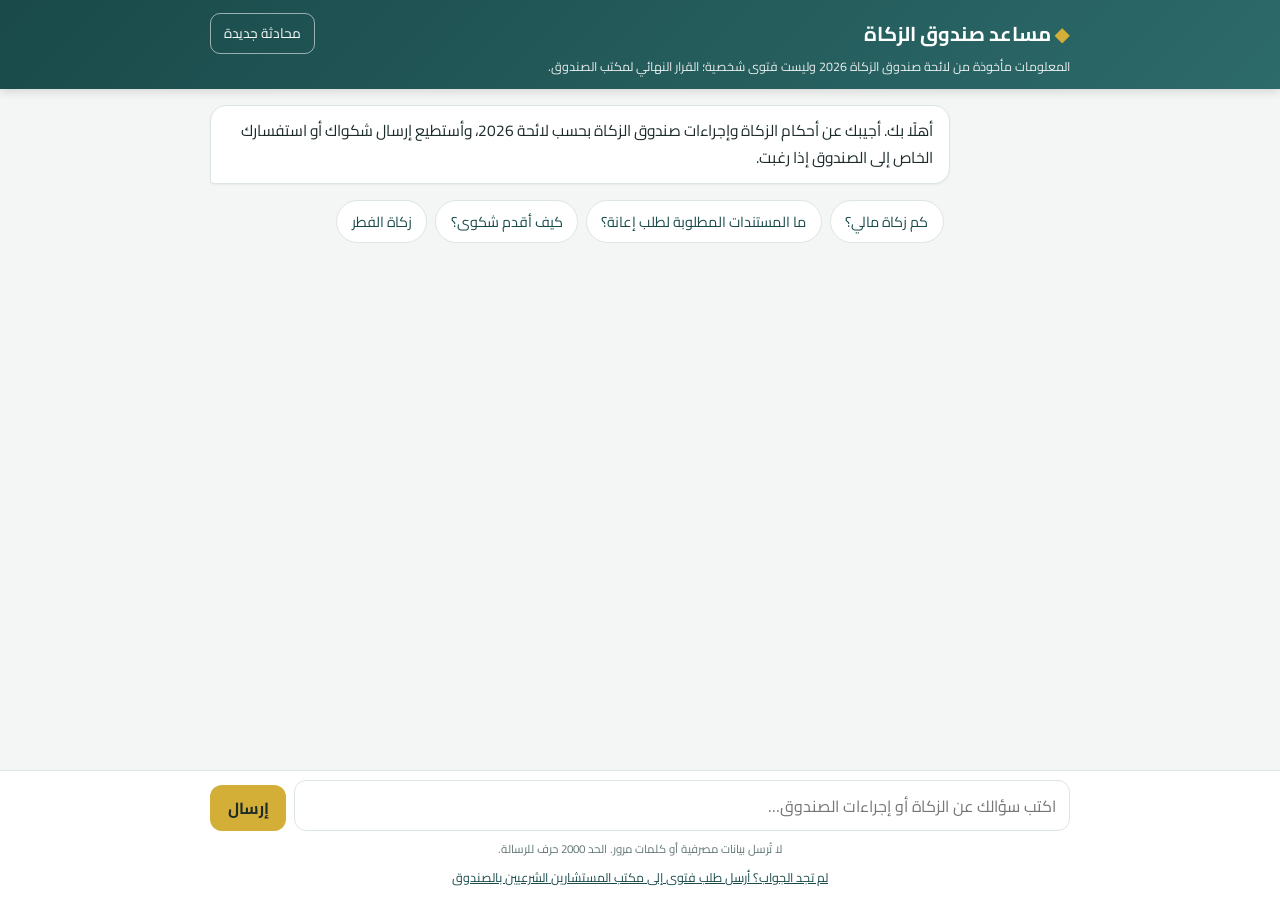
<file: chatbot/static/index.html>
<!doctype html>
<html lang="ar" dir="rtl">
<head>
<meta charset="utf-8" />
<meta name="viewport" content="width=device-width, initial-scale=1" />
<title>مساعد صندوق الزكاة</title>
<link rel="preconnect" href="https://fonts.googleapis.com" />
<link href="https://fonts.googleapis.com/css2?family=Cairo:wght@400;600;700&display=swap" rel="stylesheet" />
<style>
  :root { --teal: #1a4a4a; --teal2: #2d6a6a; --gold: #d4af37; --bg: #f3f6f5; --card: #fff; --ink: #1d2b2b; --muted: #627675; --line: #dde5e3; --user: #e9f2f0; }
  * { box-sizing: border-box; }
  html, body { margin: 0; height: 100%; }
  body { font-family: "Cairo", system-ui, sans-serif; background: var(--bg); color: var(--ink); display: flex; flex-direction: column; }
  header { background: linear-gradient(135deg, var(--teal), var(--teal2)); color: #fff; padding: .8rem 1rem; box-shadow: 0 2px 10px rgba(0,0,0,.15); }
  .wrap { max-width: 860px; margin: 0 auto; width: 100%; }
  header .row { display: flex; align-items: center; justify-content: space-between; gap: .6rem; }
  header h1 { margin: 0; font-size: 1.25rem; font-weight: 700; }
  header h1 span { color: var(--gold); }
  header .note { margin: .25rem 0 0; font-size: .78rem; opacity: .9; line-height: 1.5; }
  button.ghost { background: transparent; color: #fff; border: 1px solid rgba(255,255,255,.55); border-radius: 10px; padding: .4rem .8rem; font: inherit; font-size: .85rem; cursor: pointer; white-space: nowrap; }
  button.ghost:hover { background: rgba(255,255,255,.12); }
  main { flex: 1; overflow-y: auto; padding: 1rem .8rem 1.2rem; }
  .msgs { display: flex; flex-direction: column; gap: .7rem; }
  .bubble { max-width: 86%; padding: .7rem .95rem; border-radius: 16px; line-height: 1.75; word-wrap: break-word; font-size: .97rem; box-shadow: 0 1px 2px rgba(0,0,0,.05); }
  .user { align-self: flex-start; white-space: pre-wrap; background: var(--teal); color: #fff; border-bottom-right-radius: 4px; }
  .bot { align-self: flex-end; background: var(--card); border: 1px solid var(--line); border-bottom-left-radius: 4px; }
  .bot.err { border-color: #e4b8b8; background: #fff6f6; }
  .cites { align-self: flex-end; max-width: 86%; display: flex; flex-wrap: wrap; gap: .35rem; margin-top: -.3rem; }
  .cite { font-size: .74rem; color: var(--teal); background: #eaf1ef; border: 1px solid #cfe0db; border-radius: 999px; padding: .1rem .6rem; }
  .ref-card { align-self: flex-end; max-width: 86%; background: #fffaf0; border: 1px solid var(--gold); border-right: 5px solid var(--gold); border-radius: 12px; padding: .7rem .95rem; }
  .ref-card b { display: block; font-size: 1.15rem; letter-spacing: .5px; color: var(--teal); direction: ltr; text-align: right; }
  .consult-btn { align-self: flex-end; background: #fff; border: 1px dashed var(--gold); color: var(--teal); border-radius: 12px; padding: .5rem .9rem; font: inherit; font-size: .88rem; cursor: pointer; }
  .consult-btn:hover { background: #fffaf0; }
  .consult { align-self: flex-end; max-width: 86%; width: 100%; background: #fff; border: 1px solid var(--line); border-radius: 14px; padding: .9rem 1rem; display: grid; gap: .5rem; }
  .consult h3 { margin: 0; font-size: 1rem; color: var(--teal); }
  .consult p { margin: 0; font-size: .82rem; color: var(--muted); }
  .consult input, .consult textarea { width: 100%; padding: .5rem .7rem; border: 1px solid var(--line); border-radius: 10px; font: inherit; font-size: .95rem; }
  .consult .row2 { display: grid; grid-template-columns: 1fr 1fr; gap: .5rem; }
  .consult .acts { display: flex; gap: .5rem; justify-content: flex-start; }
  .consult .acts button { font: inherit; border-radius: 10px; padding: .5rem 1rem; cursor: pointer; border: 1px solid var(--line); background: #fff; }
  .consult .acts .go { background: var(--gold); border-color: var(--gold); font-weight: 700; }
  .consult .err { color: #a33; font-size: .82rem; }
  .consult .drafting { color: var(--muted); font-size: .85rem; }
  .consult .tips { background: #f6f9f8; border: 1px dashed var(--line); border-radius: 10px; padding: .5rem .8rem; font-size: .83rem; }
  .consult .tips b { display: block; color: var(--teal); margin-bottom: .2rem; } .consult .tips ul { margin: 0 1rem 0 0; padding: 0; }
  .consult label { font-size: .78rem; color: var(--muted); }
  .footlinks { text-align: center; margin: .35rem 0 0; font-size: .78rem; } .footlinks button { background: none; border: 0; color: var(--teal); text-decoration: underline; font: inherit; font-size: .78rem; cursor: pointer; }
  @media (max-width: 600px) { .consult .row2 { grid-template-columns: 1fr; } }
  .retry-btn { align-self: flex-end; background: var(--gold); border: 0; color: #1d2b2b; border-radius: 10px; padding: .45rem 1rem; font: inherit; font-weight: 700; cursor: pointer; }
  .typing { align-self: flex-end; color: var(--muted); font-size: .85rem; padding: .3rem .6rem; }
  .typing i { display: inline-block; width: 6px; height: 6px; margin: 0 1px; border-radius: 50%; background: var(--muted); animation: b 1.2s infinite; }
  .typing i:nth-child(2) { animation-delay: .2s } .typing i:nth-child(3) { animation-delay: .4s }
  @keyframes b { 0%, 80%, 100% { opacity: .25 } 40% { opacity: 1 } }
  .chips { display: flex; flex-wrap: wrap; gap: .5rem; justify-content: center; margin: 1rem 0; }
  .chip { background: #fff; border: 1px solid var(--line); border-radius: 999px; padding: .45rem .9rem; font: inherit; font-size: .9rem; cursor: pointer; color: var(--teal); }
  .chip:hover { border-color: var(--gold); }
  .chips[hidden] { display: none; }
  .bubble ul { margin: .3rem 1.2rem .3rem 0; padding: 0; } .bubble li { margin: .15rem 0; } .bubble b { color: var(--teal); } .bubble h4 { margin: .5rem 0 .2rem; font-size: 1rem; color: var(--teal); }
  footer { background: var(--card); border-top: 1px solid var(--line); padding: .6rem .8rem calc(.6rem + env(safe-area-inset-bottom)); }
  form { display: flex; gap: .5rem; align-items: flex-end; }
  textarea { flex: 1; resize: none; min-height: 46px; max-height: 160px; padding: .6rem .8rem; border: 1px solid var(--line); border-radius: 12px; font: inherit; font-size: 1rem; background: #fff; }
  textarea:focus { outline: 2px solid var(--gold); border-color: transparent; }
  #send { background: var(--gold); color: #1d2b2b; border: 0; border-radius: 12px; padding: 0 1.1rem; height: 46px; font: inherit; font-weight: 700; cursor: pointer; }
  #send:disabled { opacity: .55; cursor: default; }
  .hint { text-align: center; color: var(--muted); font-size: .72rem; margin: .4rem 0 0; }
  @media (max-width: 600px) { .bubble, .cites, .ref-card { max-width: 94%; } header h1 { font-size: 1.05rem; } }
</style>
</head>
<body>
<header>
  <div class="wrap">
    <div class="row">
      <h1><span>◆</span> مساعد صندوق الزكاة</h1>
      <button class="ghost" id="new-chat" type="button">محادثة جديدة</button>
    </div>
    <p class="note">المعلومات مأخوذة من لائحة صندوق الزكاة 2026 وليست فتوى شخصية؛ القرار النهائي لمكتب الصندوق.</p>
  </div>
</header>
<main><div class="wrap">
  <div class="msgs" id="msgs"></div>
  <div class="chips" id="chips">
    <button class="chip" type="button">كم زكاة مالي؟</button>
    <button class="chip" type="button">ما المستندات المطلوبة لطلب إعانة؟</button>
    <button class="chip" type="button">كيف أقدم شكوى؟</button>
    <button class="chip" type="button">زكاة الفطر</button>
  </div>
</div></main>
<footer><div class="wrap">
  <form id="f">
    <textarea id="inp" rows="1" placeholder="اكتب سؤالك عن الزكاة أو إجراءات الصندوق…" maxlength="2000" required></textarea>
    <button id="send" type="submit">إرسال</button>
  </form>
  <p class="hint">لا تُرسل بيانات مصرفية أو كلمات مرور. الحد 2000 حرف للرسالة.</p>
  <p class="footlinks"><button type="button" id="consult-link">لم تجد الجواب؟ أرسل طلب فتوى إلى مكتب المستشارين الشرعيين بالصندوق</button></p>
</div></footer>
<script>
(function () {
  const $ = (s) => document.querySelector(s);
  const msgs = $("#msgs"), inp = $("#inp"), send = $("#send"), chips = $("#chips");
  const KEY = "zakat_assistant_session";
  let sessionId = null, busy = false;
  const store = (k, v) => { try { v === null ? localStorage.removeItem(k) : localStorage.setItem(k, v); } catch (e) {} };
  const load = (k) => { try { return localStorage.getItem(k); } catch (e) { return null; } };
  sessionId = load(KEY);

  const el = (tag, cls, text) => { const n = document.createElement(tag); if (cls) n.className = cls; if (text != null) n.textContent = text; return n; };

  // renders the model's light markdown (bold, lists, headings) as DOM nodes — text only, no innerHTML
  function inline(target, text) {
    const parts = text.split(/\*\*(.+?)\*\*/g);
    parts.forEach((p, i) => { if (!p) return; if (i % 2) { const b = el("b", null, p); target.append(b); } else target.append(document.createTextNode(p.replace(/`([^`]+)`/g, "$1").replace(/(^|\s)\*([^*\n]+)\*(?=\s|[.,،;:)]|$)/g, "$1$2"))); });
  }
  function richBubble(cls, text) {
    const box = el("div", cls);
    let list = null;
    for (const raw of String(text).replace(/\r/g, "").split("\n")) {
      const line = raw.replace(/\s+$/, "");
      const li = line.match(/^\s*(?:[-*•]|\d+[.)])\s+(.*)$/);
      if (li) { if (!list) { list = el("ul"); box.append(list); } const item = el("li"); inline(item, li[1]); list.append(item); continue; }
      list = null;
      if (!line.trim() || /^\s*-{3,}\s*$/.test(line)) { if (box.lastChild && box.lastChild.tagName !== "BR" && line.trim() === "") box.append(el("br")); continue; }
      const h = line.match(/^#{1,6}\s+(.*)$/);
      if (h) { const hd = el("h4"); inline(hd, h[1]); box.append(hd); continue; }
      const pr = el("div"); inline(pr, line); box.append(pr);
    }
    return box;
  }
  const scroll = () => { const m = document.querySelector("main"); m.scrollTop = m.scrollHeight; };
  const add = (node) => { msgs.append(node); scroll(); return node; };

  function greet() {
    msgs.innerHTML = "";
    chips.hidden = false;
    add(richBubble("bubble bot", "أهلًا بك. أجيبك عن أحكام الزكاة وإجراءات صندوق الزكاة بحسب لائحة 2026، وأستطيع إرسال شكواك أو استفسارك الخاص إلى الصندوق إذا رغبت."));
  }

  async function ask(text) {
    if (busy || !text.trim()) return;
    busy = true; send.disabled = true; chips.hidden = true;
    add(el("div", "bubble user", text)); lastQuestion = text;
    inp.value = ""; inp.style.height = "";
    const typing = add(el("div", "typing")); typing.append(el("i"), el("i"), el("i"));
    try {
      const r = await fetch("api/chat", { method: "POST", headers: { "Content-Type": "application/json" },
        body: JSON.stringify({ session_id: sessionId, message: text }) });
      const data = await r.json().catch(() => ({}));
      typing.remove();
      if (!r.ok) { add(el("div", "bubble bot err", data.detail || "تعذّر إرسال الرسالة. حاول مرة أخرى.")); if (r.status >= 500 || r.status === 429) retryButton(text); return; }
      if (data.session_id && data.session_id !== sessionId) { sessionId = data.session_id; store(KEY, sessionId); }
      add(richBubble("bubble bot" + (data.retryable ? " err" : ""), data.reply || ""));
      if (data.retryable) { retryButton(text); return; }
      if (Array.isArray(data.citations) && data.citations.length) {
        const c = el("div", "cites");
        for (const x of data.citations) c.append(el("span", "cite", (x.article || "") + (x.page ? " — ص " + x.page : "")));
        add(c);
      }
      if (data.escalation && data.escalation.reference) {
        const card = el("div", "ref-card");
        card.append(el("div", null, "تم إرسال طلبك إلى صندوق الزكاة. الرقم المرجعي:"));
        card.append(el("b", null, data.escalation.reference));
        card.append(el("div", null, "احتفظ به للمتابعة؛ سيتواصل معك الصندوق عبر الوسيلة التي ذكرتها."));
        add(card);
      }
      if (data.no_answer && !(data.escalation && data.escalation.reference)) {
        const b = el("button", "consult-btn", "لم أجد جوابًا كافيًا في اللائحة — أرسل طلب فتوى إلى مكتب المستشارين الشرعيين"); b.type = "button";
        b.addEventListener("click", () => consultForm(text)); add(b);
      }
      if (data.limit_reached) chips.hidden = true;
    } catch (e) {
      typing.remove();
      add(el("div", "bubble bot err", "تعذّر الاتصال بالخادم. تحقق من الشبكة وحاول مرة أخرى.")); retryButton(text);
    } finally { busy = false; send.disabled = false; inp.focus(); }
  }

  let lastQuestion = "";
  function retryButton(text) {
    const b = el("button", "retry-btn", "إعادة المحاولة"); b.type = "button";
    b.addEventListener("click", () => { b.remove(); retrySend(text); });
    add(b);
  }
  async function retrySend(text) {
    // same as ask() but without echoing the user's bubble again
    if (busy) return;
    busy = true; send.disabled = true;
    const typing = add(el("div", "typing")); typing.append(el("i"), el("i"), el("i"));
    try {
      const r = await fetch("api/chat", { method: "POST", headers: { "Content-Type": "application/json" }, body: JSON.stringify({ session_id: sessionId, message: text }) });
      const data = await r.json().catch(() => ({}));
      typing.remove();
      if (!r.ok) { add(el("div", "bubble bot err", data.detail || "تعذّر إرسال الرسالة.")); retryButton(text); return; }
      if (data.session_id && data.session_id !== sessionId) { sessionId = data.session_id; store(KEY, sessionId); }
      add(richBubble("bubble bot" + (data.retryable ? " err" : ""), data.reply || ""));
      if (data.retryable) { retryButton(text); return; }
      if (Array.isArray(data.citations) && data.citations.length) { const c = el("div", "cites"); for (const x of data.citations) c.append(el("span", "cite", (x.article || "") + (x.page ? " — ص " + x.page : ""))); add(c); }
      if (data.escalation && data.escalation.reference) { const card = el("div", "ref-card"); card.append(el("div", null, "تم إرسال طلبك إلى صندوق الزكاة. الرقم المرجعي:")); card.append(el("b", null, data.escalation.reference)); add(card); }
      if (data.no_answer && !(data.escalation && data.escalation.reference)) { const b = el("button", "consult-btn", "لم أجد جوابًا كافيًا في اللائحة — أرسل طلب فتوى إلى مكتب المستشارين الشرعيين"); b.type = "button"; b.addEventListener("click", () => consultForm(text)); add(b); }
    } catch (e) { typing.remove(); add(el("div", "bubble bot err", "تعذّر الاتصال بالخادم.")); retryButton(text); }
    finally { busy = false; send.disabled = false; }
  }
  async function consultForm(prefill) {
    const old = msgs.querySelector(".consult"); if (old) old.remove();
    const box = el("div", "consult");
    box.append(el("h3", null, "طلب فتوى من مكتب المستشارين الشرعيين"));
    box.append(el("p", null, "جهّزنا لك صياغة السؤال من محادثتك؛ راجعها وعدّل ما تريد، ثم أضف اسمك ووسيلة الرد. لا تكتب بيانات مصرفية."));
    const subj = el("input"); subj.placeholder = "عنوان الطلب"; subj.maxLength = 90;
    const drafting = el("div", "drafting", "يُجهَّز سؤالك من المحادثة…");
    const tips = el("div", "tips"); tips.hidden = true;
    let relatedArticles = [];
    const name = el("input"); name.placeholder = "الاسم"; name.required = true; name.maxLength = 120;
    const row = el("div", "row2");
    const phone = el("input"); phone.placeholder = "رقم الهاتف"; phone.type = "tel"; phone.maxLength = 40;
    const email = el("input"); email.placeholder = "البريد الإلكتروني (اختياري إن ذكرت الهاتف)"; email.type = "email"; email.maxLength = 120;
    row.append(phone, email);
    const city = el("input"); city.placeholder = "المدينة أو مكتب الصندوق (اختياري)"; city.maxLength = 120;
    const q = el("textarea"); q.rows = 6; q.placeholder = "سؤالك بالتفصيل"; q.value = prefill || ""; q.maxLength = 4000;
    const err = el("div", "err");
    const acts = el("div", "acts");
    const go = el("button", "go", "إرسال طلب الفتوى"); go.type = "button";
    const cancel = el("button", null, "إلغاء"); cancel.type = "button";
    acts.append(go, cancel);
    const lq = el("label", null, "نص السؤال كما سيصل إلى المفتي:");
    box.append(subj, drafting, lq, q, tips, el("label", null, "بياناتك للرد عليك:"), name, row, city, err, acts);
    cancel.addEventListener("click", () => box.remove());
    go.addEventListener("click", async () => {
      err.textContent = "";
      if (name.value.trim().length < 2) { err.textContent = "اكتب اسمك."; return; }
      if (!phone.value.trim() && !email.value.trim()) { err.textContent = "اكتب رقم هاتف أو بريدًا إلكترونيًا للرد عليك."; return; }
      if (q.value.trim().length < 10) { err.textContent = "اكتب سؤالك بتفصيل أكثر (10 أحرف على الأقل)."; return; }
      go.disabled = true;
      try {
        const r = await fetch("api/consult", { method: "POST", headers: { "Content-Type": "application/json" },
          body: JSON.stringify({ session_id: sessionId, name: name.value.trim(), contact_phone: phone.value.trim(), contact_email: email.value.trim(), city_or_office: city.value.trim(), question: q.value.trim(), subject: subj.value.trim(), related_articles: relatedArticles }) });
        const d = await r.json().catch(() => ({}));
        if (!r.ok) { err.textContent = (d && d.detail) ? String(d.detail) : "تعذّر الإرسال. حاول مرة أخرى."; go.disabled = false; return; }
        box.remove();
        const card = el("div", "ref-card");
        card.append(el("div", null, "أُرسل طلب الفتوى إلى مكتب المستشارين الشرعيين بصندوق الزكاة. الرقم المرجعي:"));
        card.append(el("b", null, d.reference));
        card.append(el("div", null, "سيتواصل معك الصندوق عبر الوسيلة التي ذكرتها."));
        add(card);
      } catch (e) { err.textContent = "تعذّر الاتصال بالخادم."; go.disabled = false; }
    });
    add(box);
    try {
      const r = await fetch("api/consult/draft", { method: "POST", headers: { "Content-Type": "application/json" }, body: JSON.stringify({ session_id: sessionId, question: prefill || "" }) });
      const d = await r.json();
      if (d.subject) subj.value = d.subject;
      if (d.question) q.value = d.question;
      relatedArticles = Array.isArray(d.related_articles) ? d.related_articles : [];
      if (Array.isArray(d.missing_info) && d.missing_info.length) {
        tips.hidden = false; tips.append(el("b", null, "قد يسأل المفتي عن هذه النقاط — أضفها إلى السؤال إن أمكن:"));
        const ul = el("ul"); for (const t of d.missing_info) ul.append(el("li", null, t)); tips.append(ul);
      }
      drafting.textContent = d.drafted ? "تمت الصياغة تلقائيًا من محادثتك — راجعها وعدّلها إن لزم." : "راجع سؤالك وأكمل التفاصيل.";
    } catch (e) { drafting.textContent = "راجع سؤالك وأكمل التفاصيل."; }
    name.focus(); scroll();
  }
  $("#consult-link").addEventListener("click", () => consultForm(lastQuestion));

  $("#f").addEventListener("submit", (e) => { e.preventDefault(); ask(inp.value); });
  inp.addEventListener("keydown", (e) => { if (e.key === "Enter" && !e.shiftKey) { e.preventDefault(); ask(inp.value); } });
  inp.addEventListener("input", () => { inp.style.height = ""; inp.style.height = Math.min(inp.scrollHeight, 160) + "px"; });
  chips.addEventListener("click", (e) => { const b = e.target.closest(".chip"); if (b) ask(b.textContent); });
  $("#new-chat").addEventListener("click", async () => {
    sessionId = null; store(KEY, null);
    try { const r = await fetch("api/session/new", { method: "POST" }); const d = await r.json(); if (d.session_id) { sessionId = d.session_id; store(KEY, sessionId); } } catch (e) {}
    greet();
  });
  greet();
})();
</script>
</body>
</html>
</file>
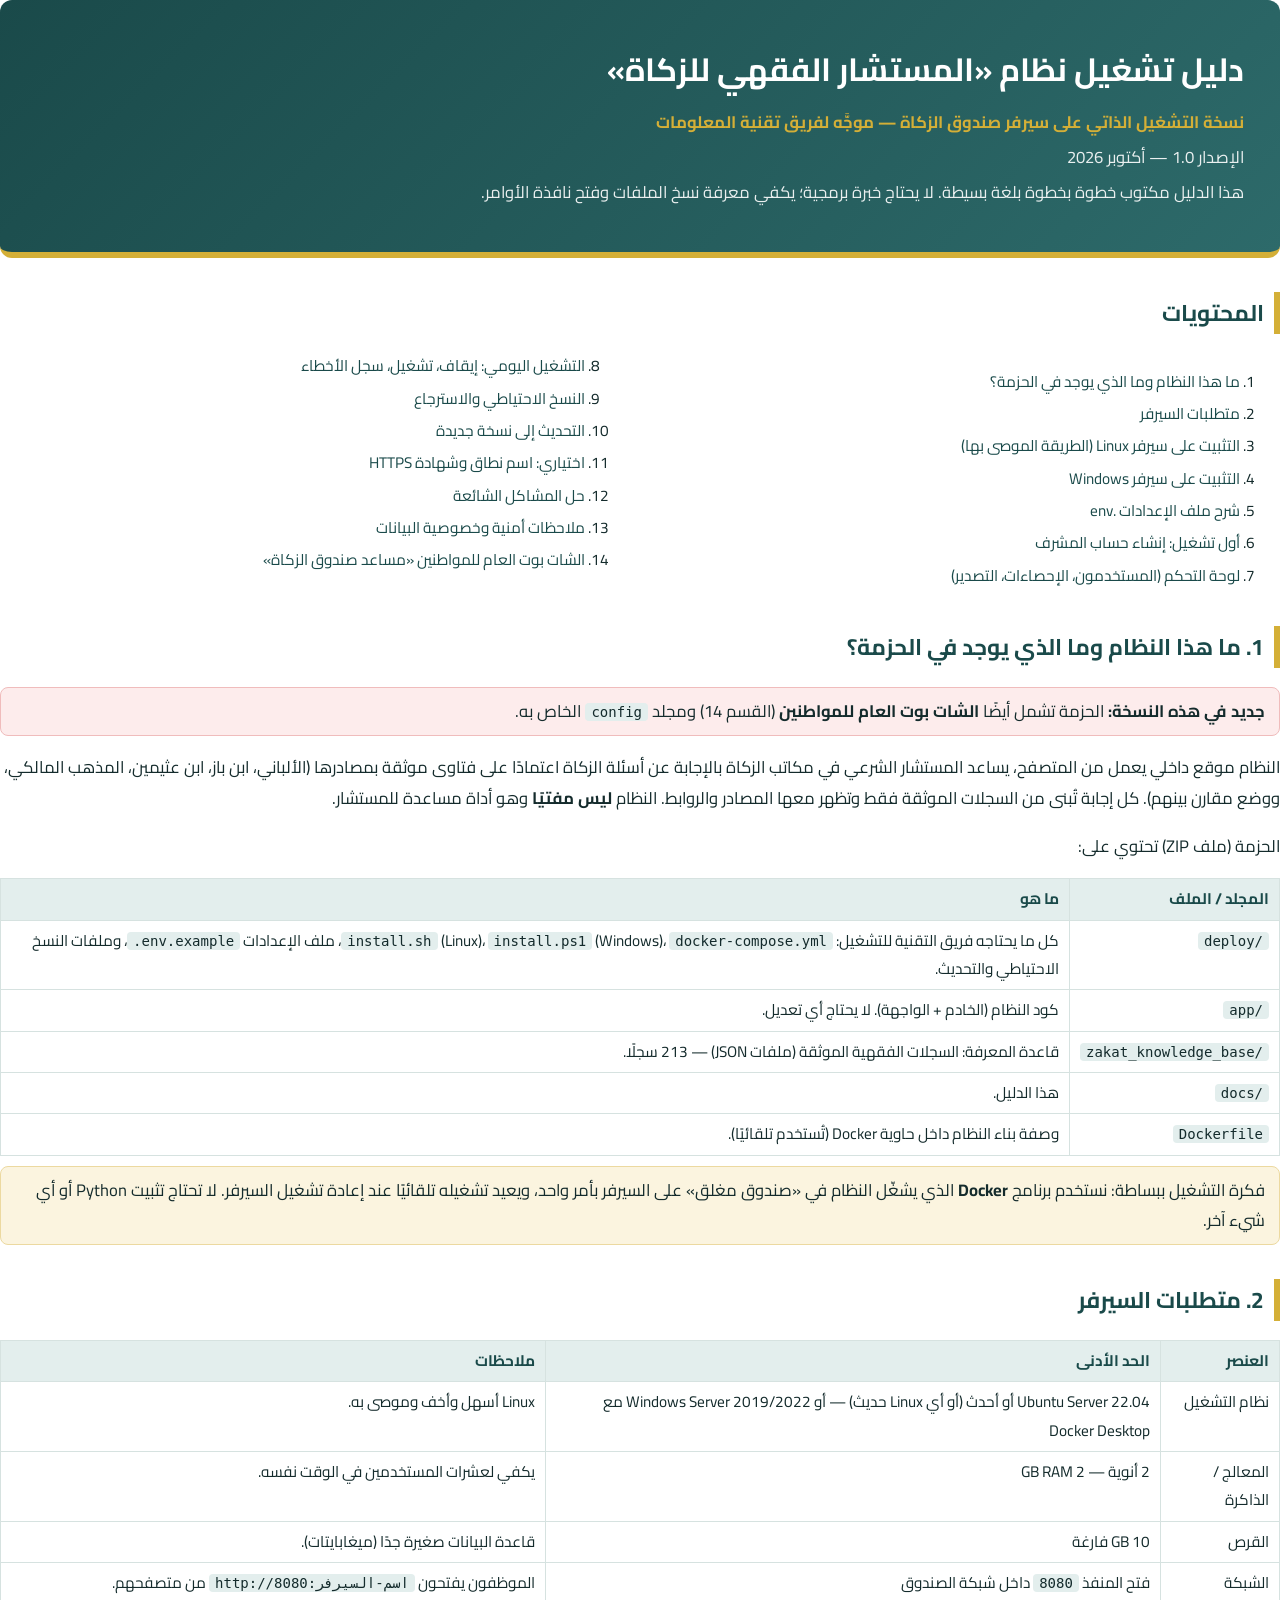
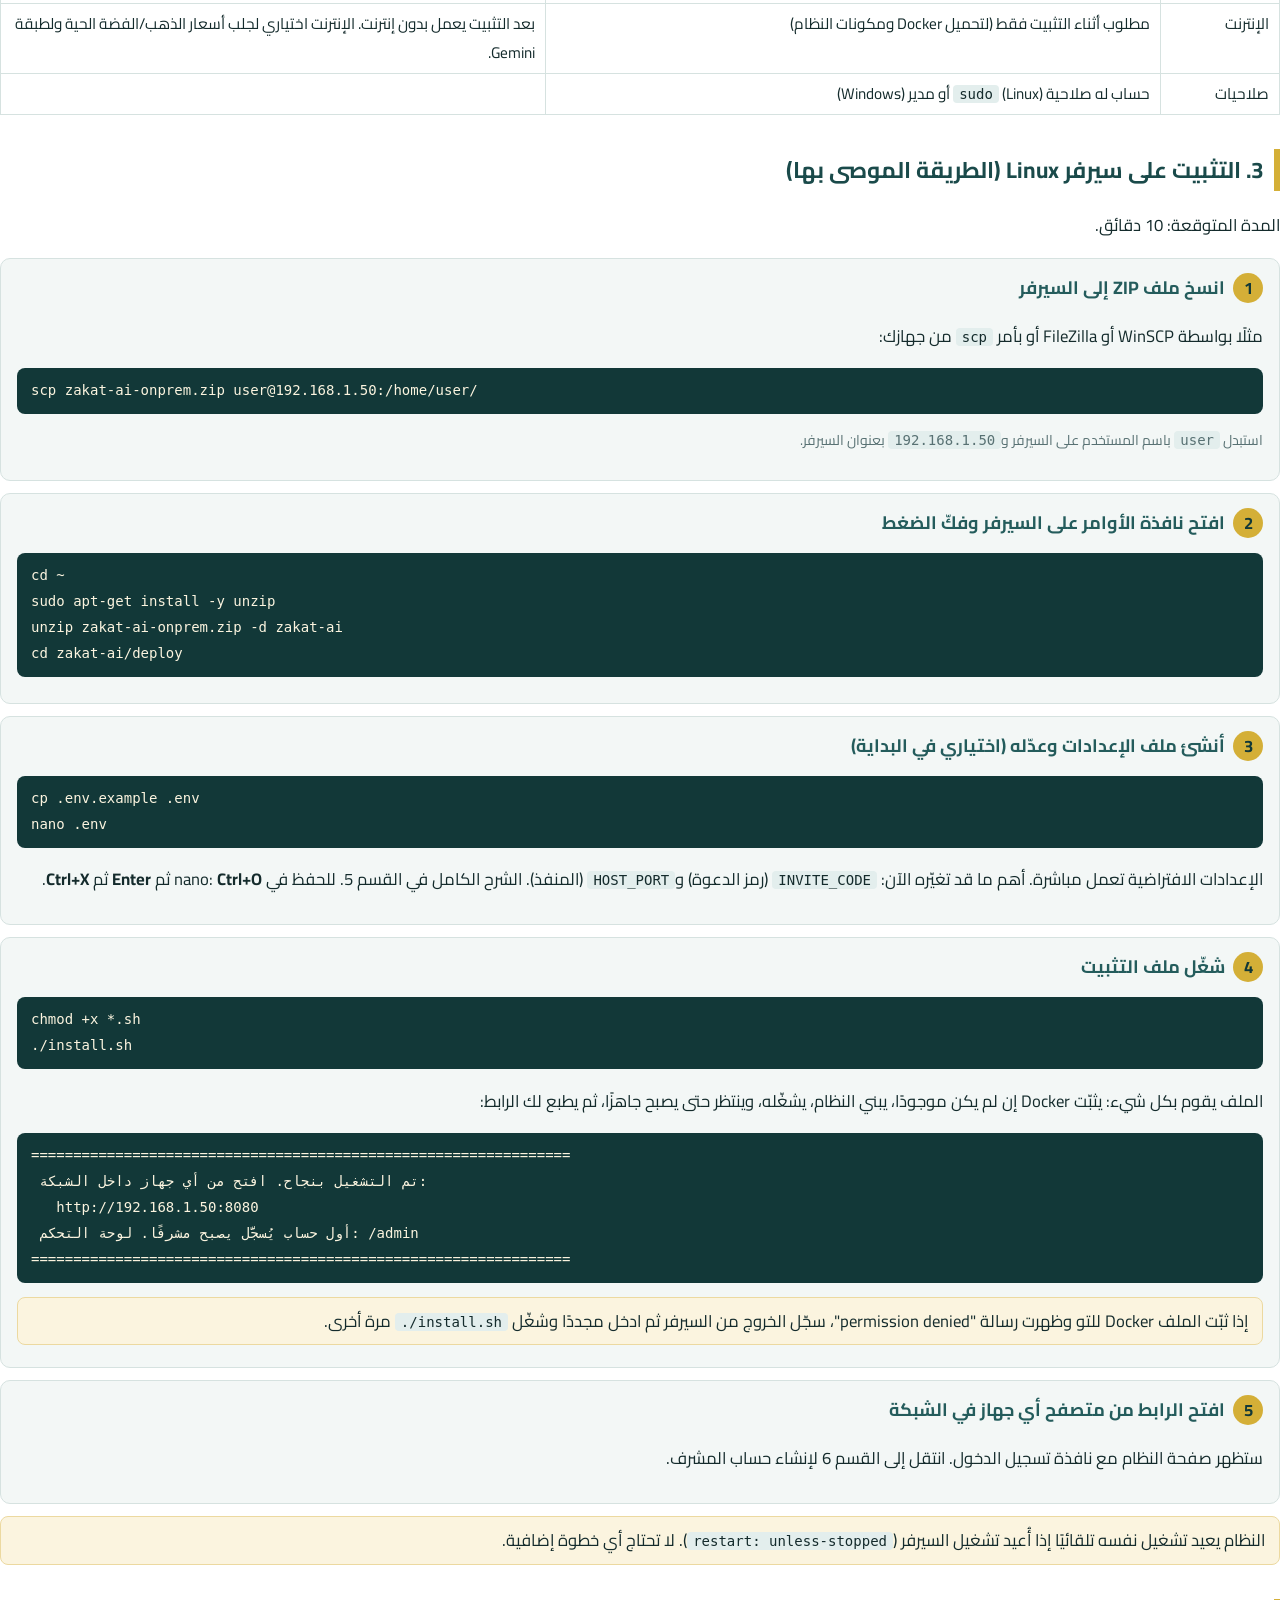
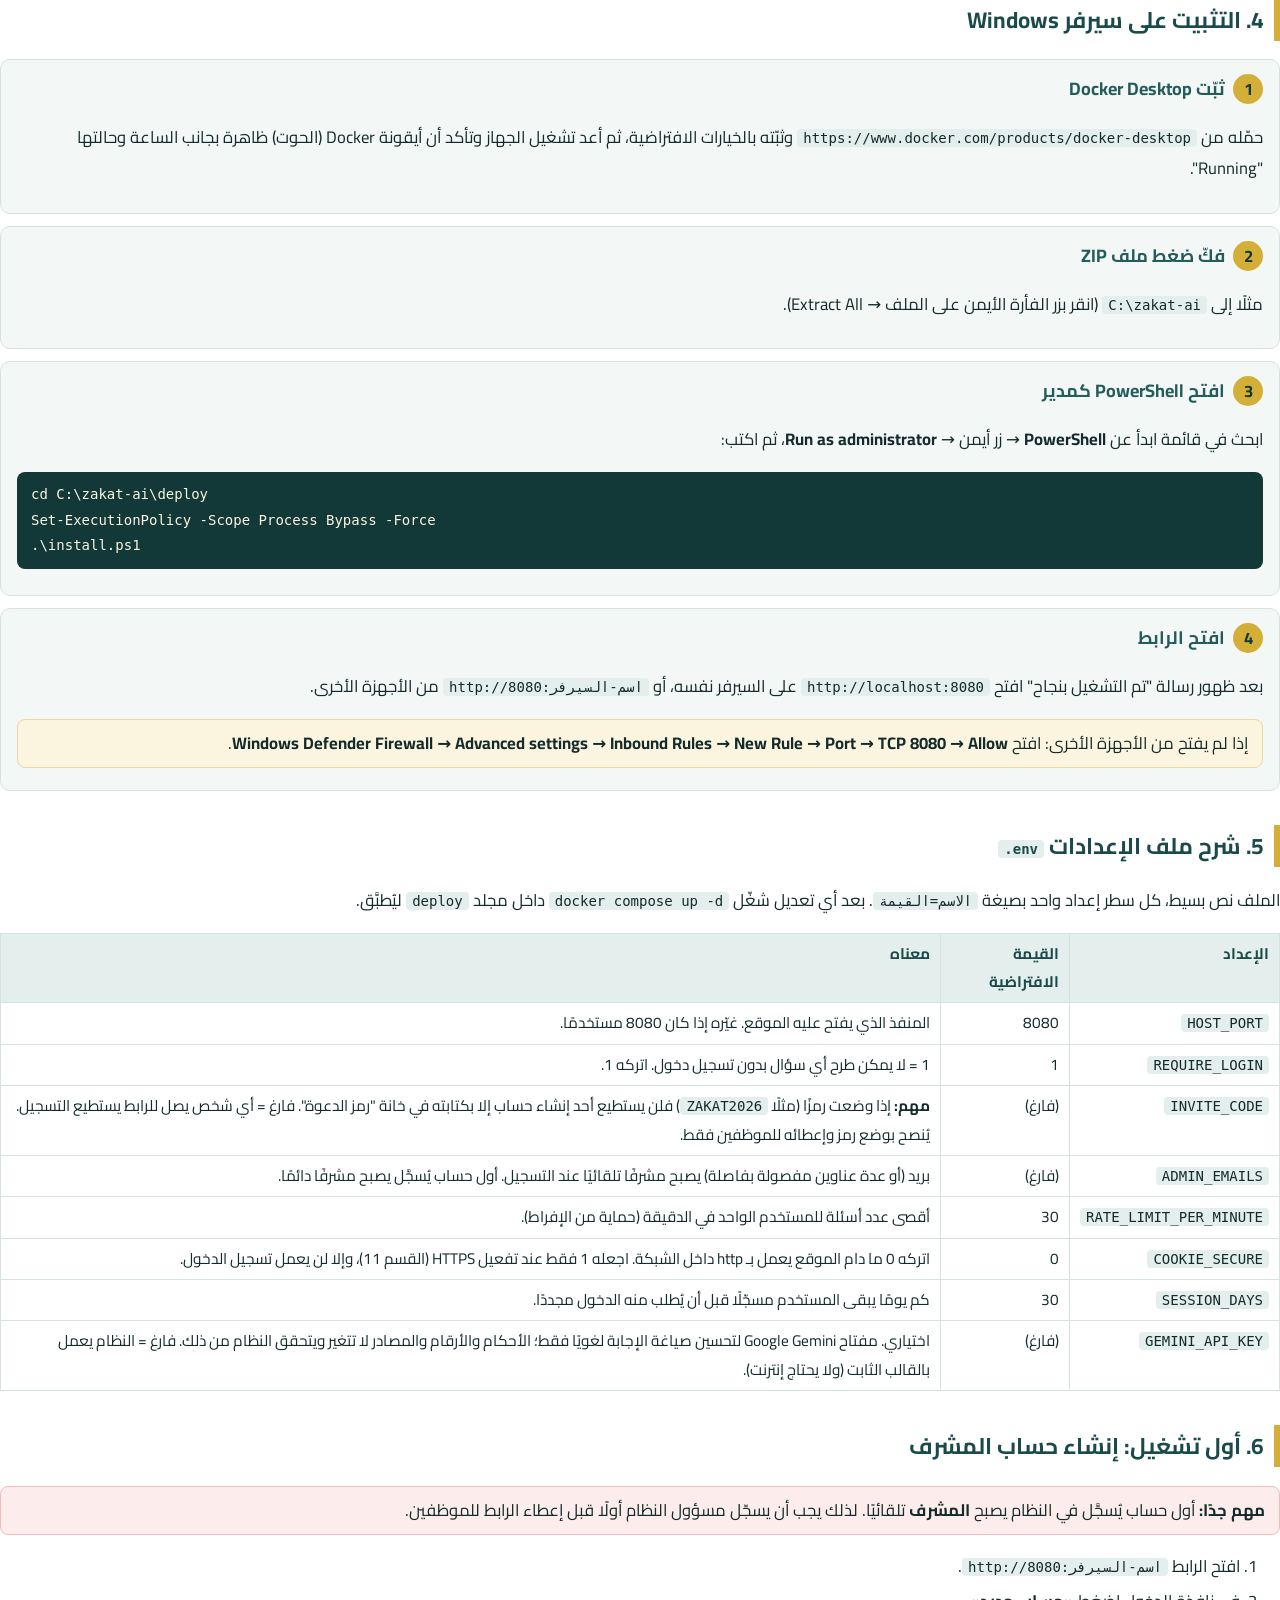
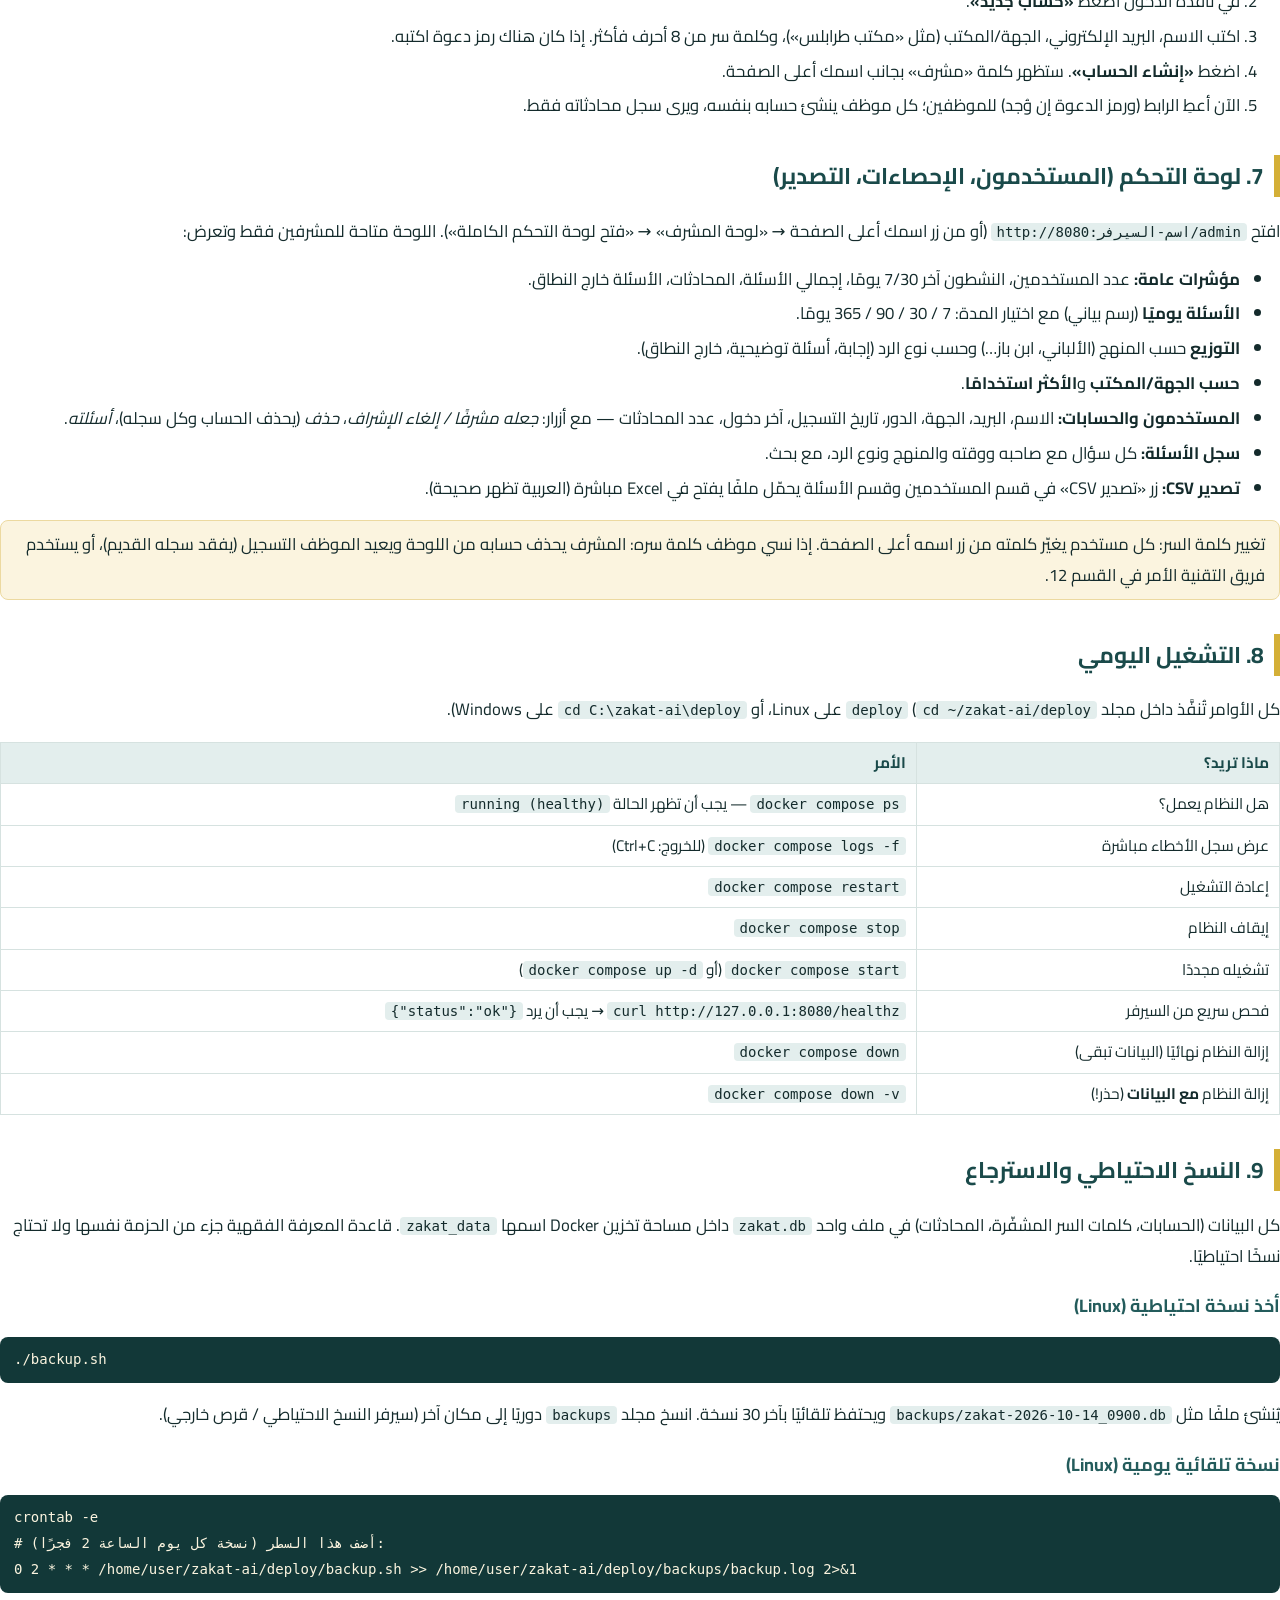
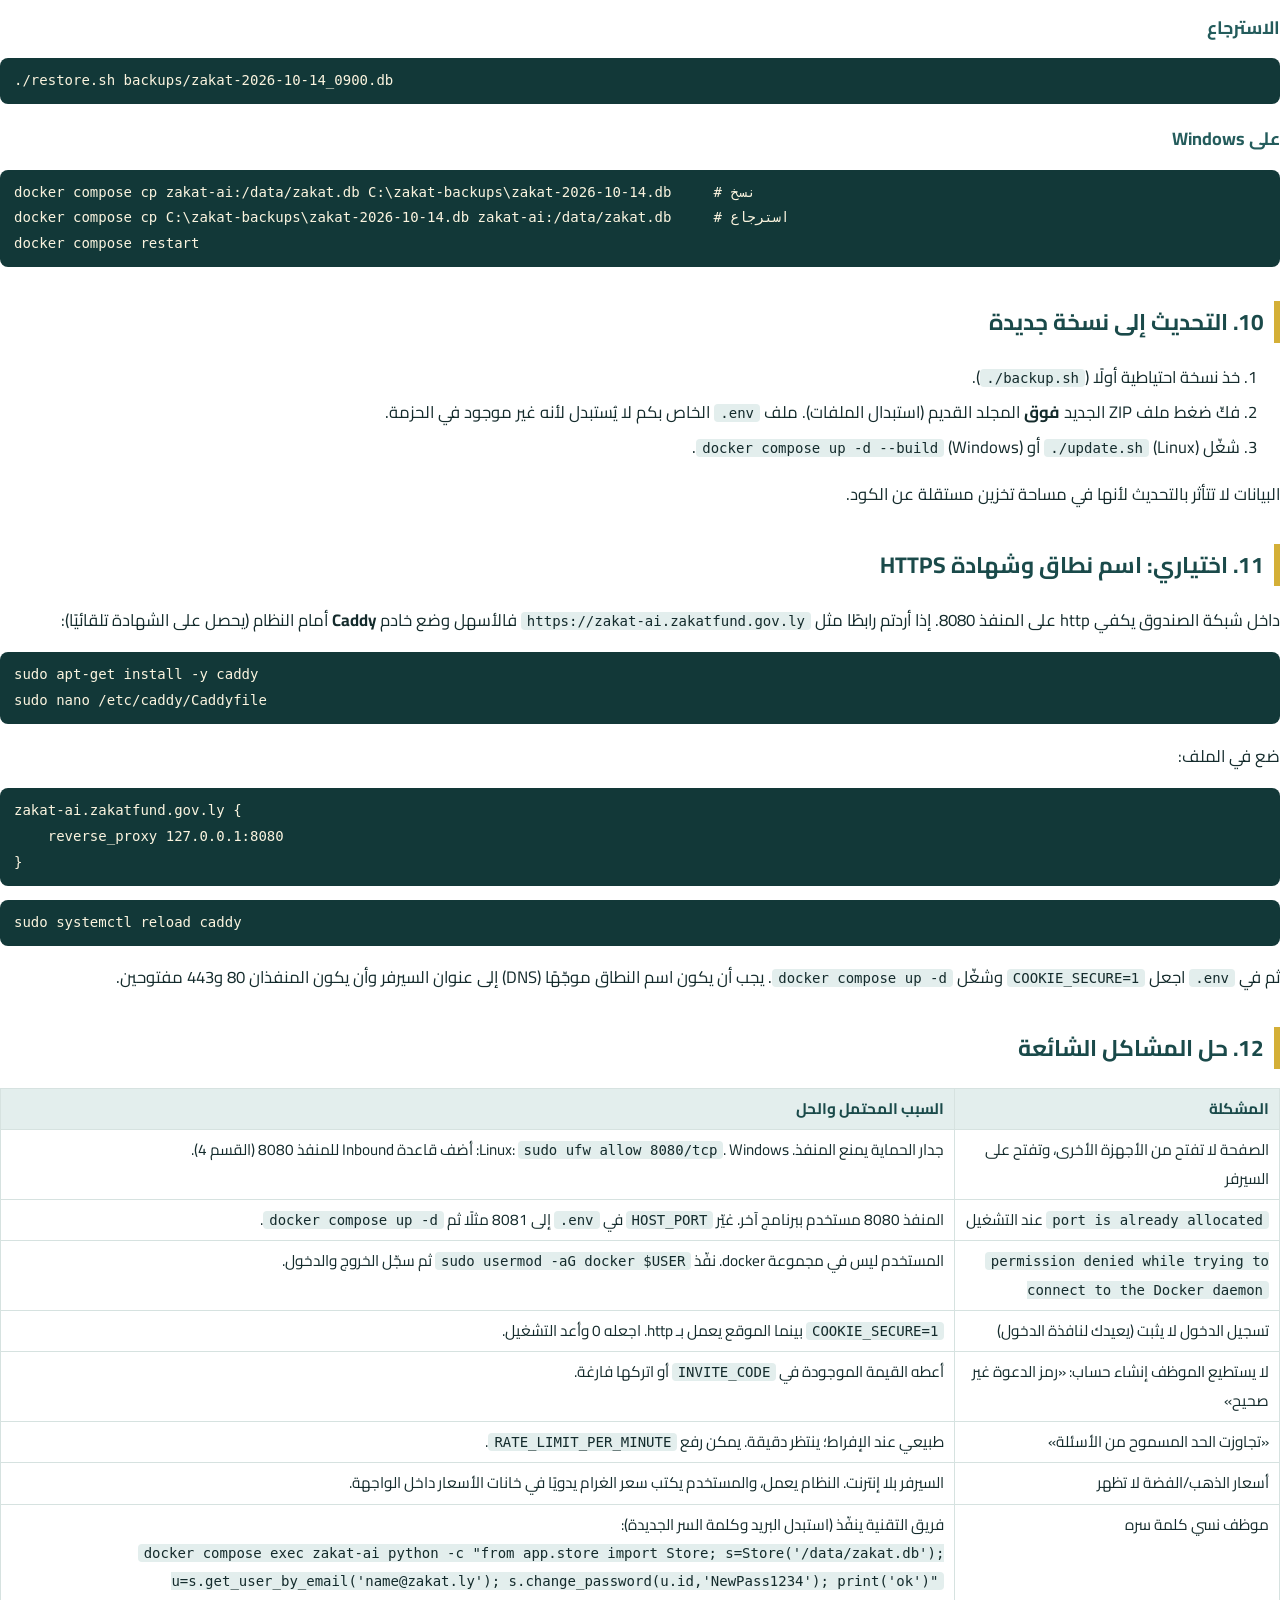
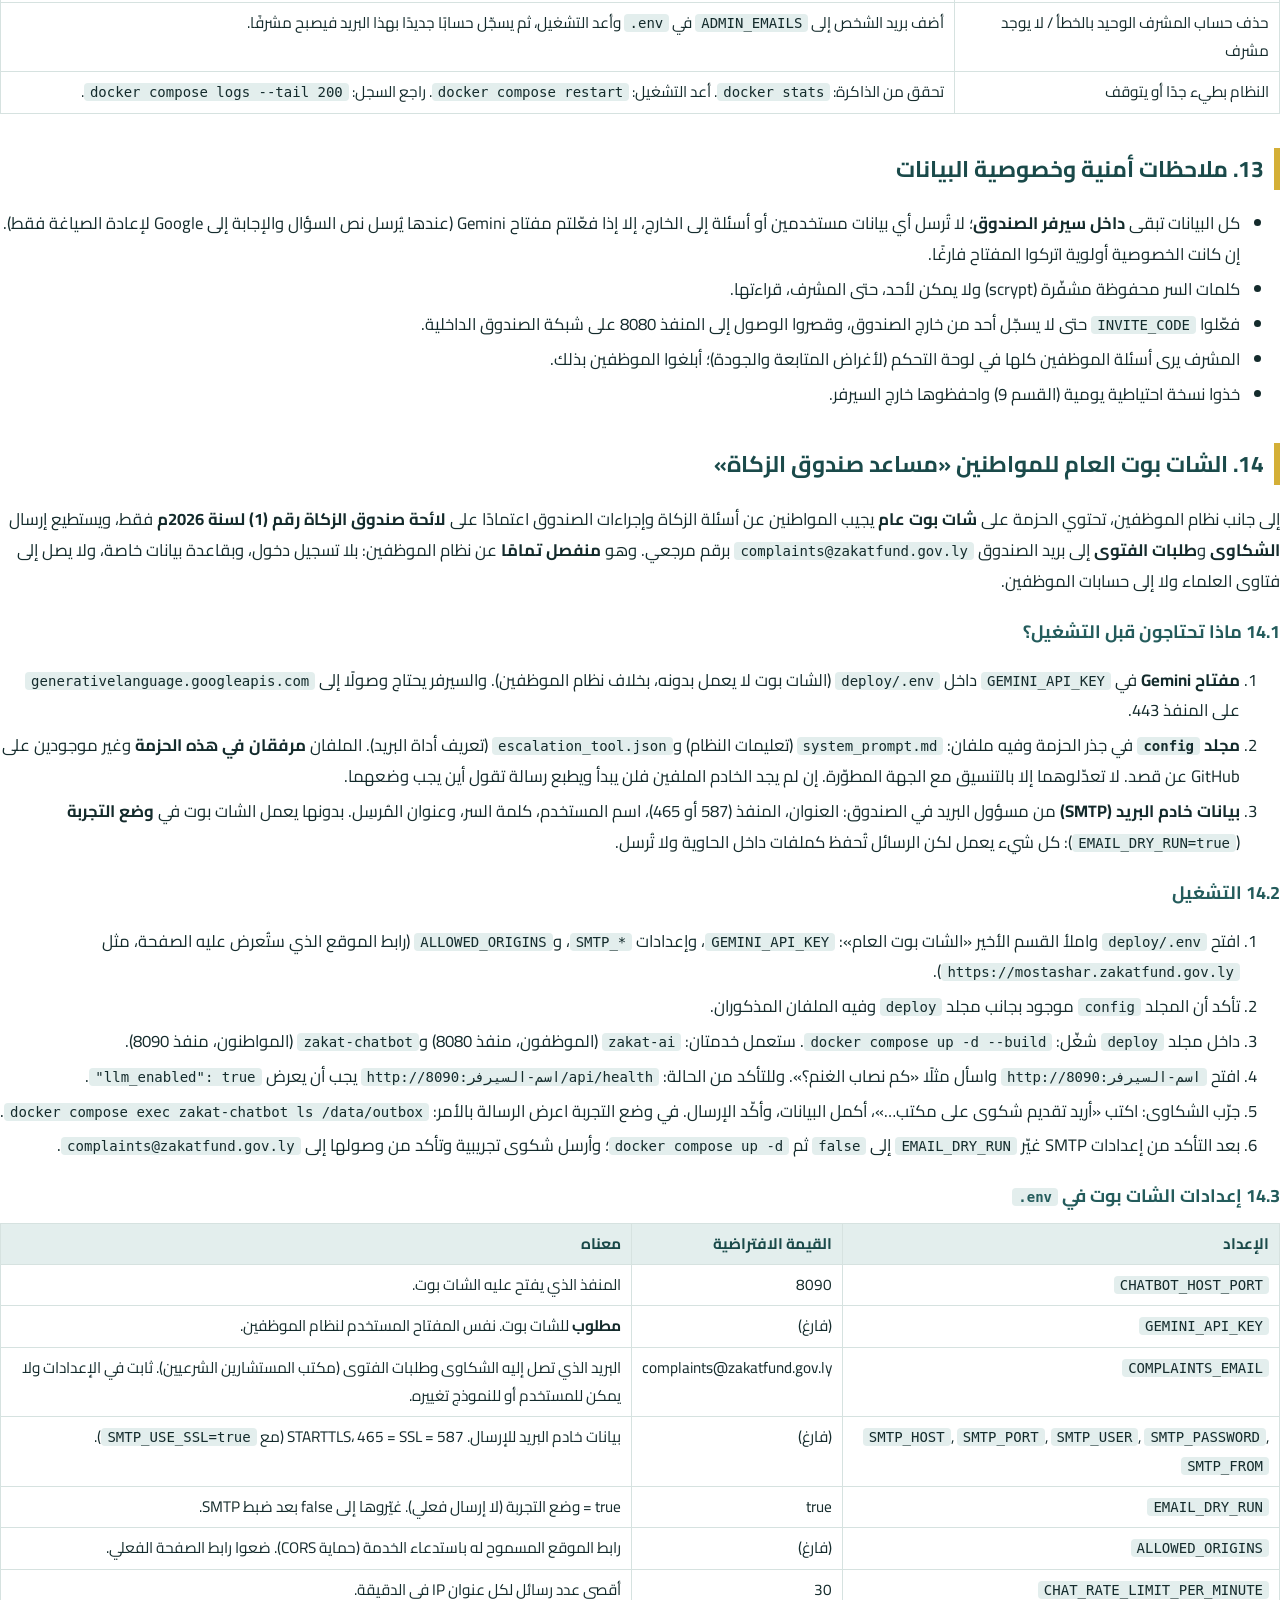
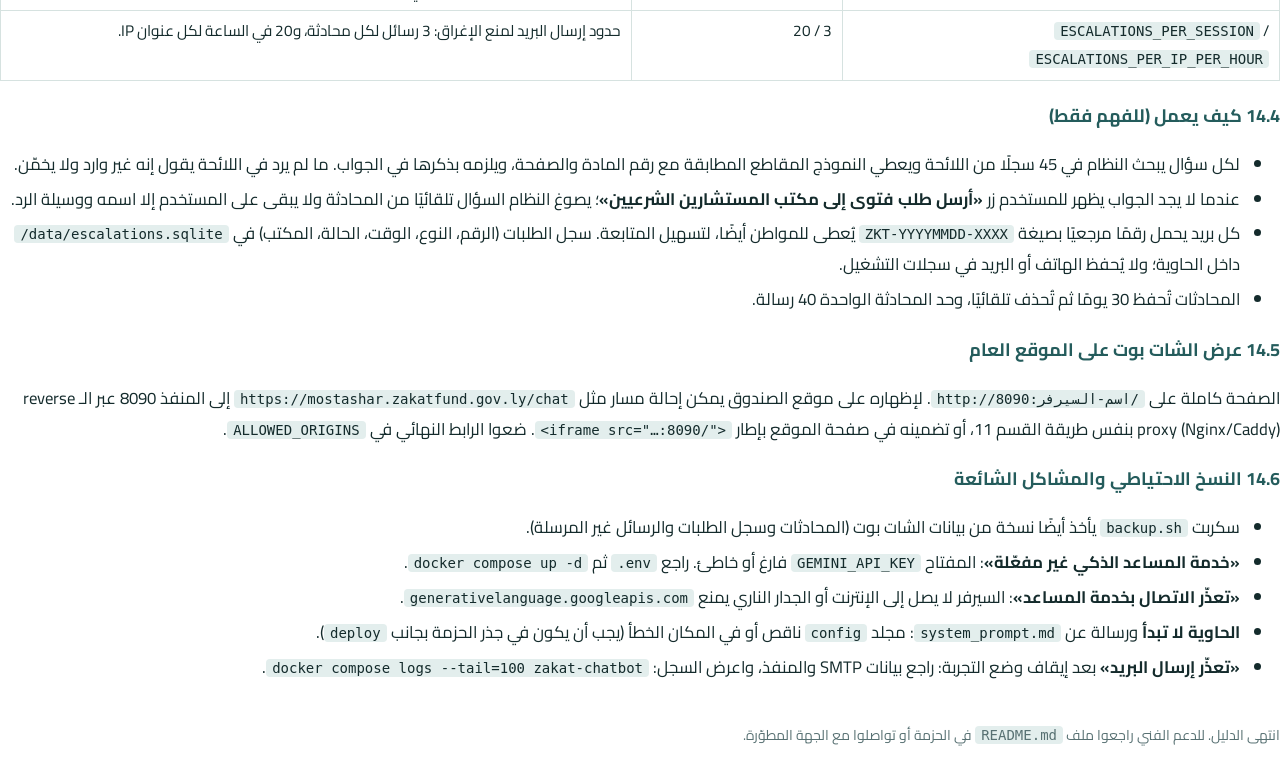
<file: docs/دليل_التشغيل_لفريق_تقنية_المعلومات.html>
<!doctype html>
<html lang="ar" dir="rtl">
<head>
<meta charset="utf-8" />
<title>دليل تشغيل نظام «المستشار الفقهي للزكاة» على سيرفر صندوق الزكاة</title>
<link rel="stylesheet" href="https://fonts.googleapis.com/css2?family=Cairo:wght@400;600;700&display=swap" />
<style>
  @page { size: A4; margin: 18mm 16mm; }
  body { font-family: "Cairo", "DejaVu Sans", sans-serif; color: #142b2c; line-height: 1.85; font-size: 12.5pt; margin: 0; }
  .cover { background: linear-gradient(135deg, #1a4a4a, #2d6a6a); color: #fff; padding: 40px 36px; border-bottom: 6px solid #d4af37; border-radius: 12px; margin-bottom: 28px; }
  .cover h1 { margin: 0 0 8px; font-size: 24pt; }
  .cover p { margin: 4px 0; color: rgba(255,255,255,.9); }
  .cover .gold { color: #d4af37; font-weight: 700; }
  h2 { color: #1a4a4a; border-inline-start: 6px solid #d4af37; padding-inline-start: 10px; margin-top: 34px; font-size: 17pt; page-break-after: avoid; }
  h3 { color: #245c5c; margin-bottom: 4px; font-size: 13.5pt; page-break-after: avoid; }
  .step { background: #f3f7f6; border: 1px solid #d6e2e0; border-radius: 10px; padding: 12px 16px; margin: 12px 0; page-break-inside: avoid; }
  .step .n { display: inline-block; background: #d4af37; color: #123838; font-weight: 700; border-radius: 999px; width: 30px; height: 30px; text-align: center; line-height: 30px; margin-inline-end: 8px; }
  .step h3 { display: inline; }
  pre, code { font-family: "DejaVu Sans Mono", Consolas, monospace; direction: ltr; text-align: left; }
  pre { background: #123838; color: #fbf4df; padding: 10px 14px; border-radius: 8px; font-size: 10.5pt; overflow-x: auto; white-space: pre-wrap; }
  code { background: #e3eeed; padding: 1px 6px; border-radius: 4px; font-size: 10.5pt; unicode-bidi: embed; }
  .note { background: #fbf4df; border: 1px solid #ecd9a0; border-radius: 8px; padding: 8px 14px; margin: 10px 0; }
  .warn { background: #fdecec; border: 1px solid #f0bcbc; border-radius: 8px; padding: 8px 14px; margin: 10px 0; }
  table { width: 100%; border-collapse: collapse; margin: 10px 0; font-size: 11.5pt; page-break-inside: avoid; }
  th, td { border: 1px solid #d6e2e0; padding: 6px 10px; text-align: start; vertical-align: top; }
  th { background: #e3eeed; color: #1a4a4a; }
  ol li, ul li { margin: 4px 0; }
  .toc { columns: 2; column-gap: 30px; font-size: 11.5pt; }
  .toc a { color: #1a4a4a; text-decoration: none; }
  .small { font-size: 10.5pt; color: #587173; }
  .pb { page-break-before: always; }
</style>
</head>
<body>

<div class="cover">
  <h1>دليل تشغيل نظام «المستشار الفقهي للزكاة»</h1>
  <p class="gold">نسخة التشغيل الذاتي على سيرفر صندوق الزكاة — موجَّه لفريق تقنية المعلومات</p>
  <p>الإصدار 1.0 — أكتوبر 2026</p>
  <p>هذا الدليل مكتوب خطوة بخطوة بلغة بسيطة. لا يحتاج خبرة برمجية؛ يكفي معرفة نسخ الملفات وفتح نافذة الأوامر.</p>
</div>

<h2>المحتويات</h2>
<div class="toc">
  <ol>
    <li><a href="#what">ما هذا النظام وما الذي يوجد في الحزمة؟</a></li>
    <li><a href="#req">متطلبات السيرفر</a></li>
    <li><a href="#linux">التثبيت على سيرفر Linux (الطريقة الموصى بها)</a></li>
    <li><a href="#windows">التثبيت على سيرفر Windows</a></li>
    <li><a href="#env">شرح ملف الإعدادات .env</a></li>
    <li><a href="#first">أول تشغيل: إنشاء حساب المشرف</a></li>
    <li><a href="#admin">لوحة التحكم (المستخدمون، الإحصاءات، التصدير)</a></li>
    <li><a href="#ops">التشغيل اليومي: إيقاف، تشغيل، سجل الأخطاء</a></li>
    <li><a href="#backup">النسخ الاحتياطي والاسترجاع</a></li>
    <li><a href="#update">التحديث إلى نسخة جديدة</a></li>
    <li><a href="#https">اختياري: اسم نطاق وشهادة HTTPS</a></li>
    <li><a href="#trouble">حل المشاكل الشائعة</a></li>
    <li><a href="#security">ملاحظات أمنية وخصوصية البيانات</a></li>
    <li><a href="#chatbot">الشات بوت العام للمواطنين «مساعد صندوق الزكاة»</a></li>
  </ol>
</div>

<h2 id="what">1. ما هذا النظام وما الذي يوجد في الحزمة؟</h2>
<div class="warn"><b>جديد في هذه النسخة:</b> الحزمة تشمل أيضًا <b>الشات بوت العام للمواطنين</b> (القسم 14) ومجلد <code>config</code> الخاص به.</div>
<p>النظام موقع داخلي يعمل من المتصفح، يساعد المستشار الشرعي في مكاتب الزكاة بالإجابة عن أسئلة الزكاة اعتمادًا على فتاوى موثقة بمصادرها (الألباني، ابن باز، ابن عثيمين، المذهب المالكي، ووضع مقارن بينهم). كل إجابة تُبنى من السجلات الموثقة فقط وتظهر معها المصادر والروابط. النظام <b>ليس مفتيًا</b> وهو أداة مساعدة للمستشار.</p>
<p>الحزمة (ملف ZIP) تحتوي على:</p>
<table>
  <tr><th>المجلد / الملف</th><th>ما هو</th></tr>
  <tr><td><code>deploy/</code></td><td>كل ما يحتاجه فريق التقنية للتشغيل: <code>install.sh</code> (Linux)، <code>install.ps1</code> (Windows)، <code>docker-compose.yml</code>، ملف الإعدادات <code>.env.example</code>، وملفات النسخ الاحتياطي والتحديث.</td></tr>
  <tr><td><code>app/</code></td><td>كود النظام (الخادم + الواجهة). لا يحتاج أي تعديل.</td></tr>
  <tr><td><code>zakat_knowledge_base/</code></td><td>قاعدة المعرفة: السجلات الفقهية الموثقة (ملفات JSON) — 213 سجلًا.</td></tr>
  <tr><td><code>docs/</code></td><td>هذا الدليل.</td></tr>
  <tr><td><code>Dockerfile</code></td><td>وصفة بناء النظام داخل حاوية Docker (تُستخدم تلقائيًا).</td></tr>
</table>
<div class="note">فكرة التشغيل ببساطة: نستخدم برنامج <b>Docker</b> الذي يشغّل النظام في «صندوق مغلق» على السيرفر بأمر واحد، ويعيد تشغيله تلقائيًا عند إعادة تشغيل السيرفر. لا تحتاج تثبيت Python أو أي شيء آخر.</div>

<h2 id="req">2. متطلبات السيرفر</h2>
<table>
  <tr><th>العنصر</th><th>الحد الأدنى</th><th>ملاحظات</th></tr>
  <tr><td>نظام التشغيل</td><td>Ubuntu Server 22.04 أو أحدث (أو أي Linux حديث) — أو Windows Server 2019/2022 مع Docker Desktop</td><td>Linux أسهل وأخف وموصى به.</td></tr>
  <tr><td>المعالج / الذاكرة</td><td>2 أنوية — 2 GB RAM</td><td>يكفي لعشرات المستخدمين في الوقت نفسه.</td></tr>
  <tr><td>القرص</td><td>10 GB فارغة</td><td>قاعدة البيانات صغيرة جدًا (ميغابايتات).</td></tr>
  <tr><td>الشبكة</td><td>فتح المنفذ <code>8080</code> داخل شبكة الصندوق</td><td>الموظفون يفتحون <code>http://اسم-السيرفر:8080</code> من متصفحهم.</td></tr>
  <tr><td>الإنترنت</td><td>مطلوب أثناء التثبيت فقط (لتحميل Docker ومكونات النظام)</td><td>بعد التثبيت يعمل بدون إنترنت. الإنترنت اختياري لجلب أسعار الذهب/الفضة الحية ولطبقة Gemini.</td></tr>
  <tr><td>صلاحيات</td><td>حساب له صلاحية <code>sudo</code> (Linux) أو مدير (Windows)</td><td></td></tr>
</table>

<h2 id="linux" class="pb">3. التثبيت على سيرفر Linux (الطريقة الموصى بها)</h2>
<p>المدة المتوقعة: 10 دقائق.</p>

<div class="step"><span class="n">1</span><h3>انسخ ملف ZIP إلى السيرفر</h3>
<p>مثلًا بواسطة WinSCP أو FileZilla أو بأمر <code>scp</code> من جهازك:</p>
<pre>scp zakat-ai-onprem.zip user@192.168.1.50:/home/user/</pre>
<p class="small">استبدل <code>user</code> باسم المستخدم على السيرفر و<code>192.168.1.50</code> بعنوان السيرفر.</p></div>

<div class="step"><span class="n">2</span><h3>افتح نافذة الأوامر على السيرفر وفكّ الضغط</h3>
<pre>cd ~
sudo apt-get install -y unzip
unzip zakat-ai-onprem.zip -d zakat-ai
cd zakat-ai/deploy</pre></div>

<div class="step"><span class="n">3</span><h3>أنشئ ملف الإعدادات وعدّله (اختياري في البداية)</h3>
<pre>cp .env.example .env
nano .env</pre>
<p>الإعدادات الافتراضية تعمل مباشرة. أهم ما قد تغيّره الآن: <code>INVITE_CODE</code> (رمز الدعوة) و<code>HOST_PORT</code> (المنفذ). الشرح الكامل في القسم 5. للحفظ في nano: <b>Ctrl+O</b> ثم <b>Enter</b> ثم <b>Ctrl+X</b>.</p></div>

<div class="step"><span class="n">4</span><h3>شغّل ملف التثبيت</h3>
<pre>chmod +x *.sh
./install.sh</pre>
<p>الملف يقوم بكل شيء: يثبّت Docker إن لم يكن موجودًا، يبني النظام، يشغّله، وينتظر حتى يصبح جاهزًا، ثم يطبع لك الرابط:</p>
<pre>================================================================
 تم التشغيل بنجاح. افتح من أي جهاز داخل الشبكة:
   http://192.168.1.50:8080
 أول حساب يُسجَّل يصبح مشرفًا. لوحة التحكم: /admin
================================================================</pre>
<div class="note">إذا ثبّت الملف Docker للتو وظهرت رسالة "permission denied"، سجّل الخروج من السيرفر ثم ادخل مجددًا وشغّل <code>./install.sh</code> مرة أخرى.</div></div>

<div class="step"><span class="n">5</span><h3>افتح الرابط من متصفح أي جهاز في الشبكة</h3>
<p>ستظهر صفحة النظام مع نافذة تسجيل الدخول. انتقل إلى القسم 6 لإنشاء حساب المشرف.</p></div>

<div class="note">النظام يعيد تشغيل نفسه تلقائيًا إذا أُعيد تشغيل السيرفر (<code>restart: unless-stopped</code>). لا تحتاج أي خطوة إضافية.</div>

<h2 id="windows" class="pb">4. التثبيت على سيرفر Windows</h2>
<div class="step"><span class="n">1</span><h3>ثبّت Docker Desktop</h3>
<p>حمّله من <code>https://www.docker.com/products/docker-desktop</code> وثبّته بالخيارات الافتراضية، ثم أعد تشغيل الجهاز وتأكد أن أيقونة Docker (الحوت) ظاهرة بجانب الساعة وحالتها "Running".</p></div>
<div class="step"><span class="n">2</span><h3>فكّ ضغط ملف ZIP</h3>
<p>مثلًا إلى <code>C:\zakat-ai</code> (انقر بزر الفأرة الأيمن على الملف → Extract All).</p></div>
<div class="step"><span class="n">3</span><h3>افتح PowerShell كمدير</h3>
<p>ابحث في قائمة ابدأ عن <b>PowerShell</b> → زر أيمن → <b>Run as administrator</b>، ثم اكتب:</p>
<pre>cd C:\zakat-ai\deploy
Set-ExecutionPolicy -Scope Process Bypass -Force
.\install.ps1</pre></div>
<div class="step"><span class="n">4</span><h3>افتح الرابط</h3>
<p>بعد ظهور رسالة "تم التشغيل بنجاح" افتح <code>http://localhost:8080</code> على السيرفر نفسه، أو <code>http://اسم-السيرفر:8080</code> من الأجهزة الأخرى.</p>
<div class="note">إذا لم يفتح من الأجهزة الأخرى: افتح <b>Windows Defender Firewall → Advanced settings → Inbound Rules → New Rule → Port → TCP 8080 → Allow</b>.</div></div>

<h2 id="env">5. شرح ملف الإعدادات <code>.env</code></h2>
<p>الملف نص بسيط، كل سطر إعداد واحد بصيغة <code>الاسم=القيمة</code>. بعد أي تعديل شغّل <code>docker compose up -d</code> داخل مجلد <code>deploy</code> ليُطبَّق.</p>
<table>
  <tr><th>الإعداد</th><th>القيمة الافتراضية</th><th>معناه</th></tr>
  <tr><td><code>HOST_PORT</code></td><td>8080</td><td>المنفذ الذي يفتح عليه الموقع. غيّره إذا كان 8080 مستخدمًا.</td></tr>
  <tr><td><code>REQUIRE_LOGIN</code></td><td>1</td><td>1 = لا يمكن طرح أي سؤال بدون تسجيل دخول. اتركه 1.</td></tr>
  <tr><td><code>INVITE_CODE</code></td><td>(فارغ)</td><td><b>مهم:</b> إذا وضعت رمزًا (مثلًا <code>ZAKAT2026</code>) فلن يستطيع أحد إنشاء حساب إلا بكتابته في خانة "رمز الدعوة". فارغ = أي شخص يصل للرابط يستطيع التسجيل. يُنصح بوضع رمز وإعطائه للموظفين فقط.</td></tr>
  <tr><td><code>ADMIN_EMAILS</code></td><td>(فارغ)</td><td>بريد (أو عدة عناوين مفصولة بفاصلة) يصبح مشرفًا تلقائيًا عند التسجيل. أول حساب يُسجَّل يصبح مشرفًا دائمًا.</td></tr>
  <tr><td><code>RATE_LIMIT_PER_MINUTE</code></td><td>30</td><td>أقصى عدد أسئلة للمستخدم الواحد في الدقيقة (حماية من الإفراط).</td></tr>
  <tr><td><code>COOKIE_SECURE</code></td><td>0</td><td>اتركه 0 ما دام الموقع يعمل بـ http داخل الشبكة. اجعله 1 فقط عند تفعيل HTTPS (القسم 11)، وإلا لن يعمل تسجيل الدخول.</td></tr>
  <tr><td><code>SESSION_DAYS</code></td><td>30</td><td>كم يومًا يبقى المستخدم مسجّلًا قبل أن يُطلب منه الدخول مجددًا.</td></tr>
  <tr><td><code>GEMINI_API_KEY</code></td><td>(فارغ)</td><td>اختياري. مفتاح Google Gemini لتحسين صياغة الإجابة لغويًا فقط؛ الأحكام والأرقام والمصادر لا تتغير ويتحقق النظام من ذلك. فارغ = النظام يعمل بالقالب الثابت (ولا يحتاج إنترنت).</td></tr>
</table>

<h2 id="first" class="pb">6. أول تشغيل: إنشاء حساب المشرف</h2>
<div class="warn"><b>مهم جدًا:</b> أول حساب يُسجَّل في النظام يصبح <b>المشرف</b> تلقائيًا. لذلك يجب أن يسجّل مسؤول النظام أولًا قبل إعطاء الرابط للموظفين.</div>
<ol>
  <li>افتح الرابط <code>http://اسم-السيرفر:8080</code>.</li>
  <li>في نافذة الدخول اضغط <b>«حساب جديد»</b>.</li>
  <li>اكتب الاسم، البريد الإلكتروني، الجهة/المكتب (مثل «مكتب طرابلس»)، وكلمة سر من 8 أحرف فأكثر. إذا كان هناك رمز دعوة اكتبه.</li>
  <li>اضغط <b>«إنشاء الحساب»</b>. ستظهر كلمة «مشرف» بجانب اسمك أعلى الصفحة.</li>
  <li>الآن أعطِ الرابط (ورمز الدعوة إن وُجد) للموظفين؛ كل موظف ينشئ حسابه بنفسه، ويرى سجل محادثاته فقط.</li>
</ol>

<h2 id="admin">7. لوحة التحكم (المستخدمون، الإحصاءات، التصدير)</h2>
<p>افتح <code>http://اسم-السيرفر:8080/admin</code> (أو من زر اسمك أعلى الصفحة → «لوحة المشرف» → «فتح لوحة التحكم الكاملة»). اللوحة متاحة للمشرفين فقط وتعرض:</p>
<ul>
  <li><b>مؤشرات عامة:</b> عدد المستخدمين، النشطون آخر 7/30 يومًا، إجمالي الأسئلة، المحادثات، الأسئلة خارج النطاق.</li>
  <li><b>الأسئلة يوميًا</b> (رسم بياني) مع اختيار المدة: 7 / 30 / 90 / 365 يومًا.</li>
  <li><b>التوزيع</b> حسب المنهج (الألباني، ابن باز…) وحسب نوع الرد (إجابة، أسئلة توضيحية، خارج النطاق).</li>
  <li><b>حسب الجهة/المكتب</b> و<b>الأكثر استخدامًا</b>.</li>
  <li><b>المستخدمون والحسابات:</b> الاسم، البريد، الجهة، الدور، تاريخ التسجيل، آخر دخول، عدد المحادثات — مع أزرار: <i>جعله مشرفًا / إلغاء الإشراف</i>، <i>حذف</i> (يحذف الحساب وكل سجله)، <i>أسئلته</i>.</li>
  <li><b>سجل الأسئلة:</b> كل سؤال مع صاحبه ووقته والمنهج ونوع الرد، مع بحث.</li>
  <li><b>تصدير CSV:</b> زر «تصدير CSV» في قسم المستخدمين وقسم الأسئلة يحمّل ملفًا يفتح في Excel مباشرة (العربية تظهر صحيحة).</li>
</ul>
<div class="note">تغيير كلمة السر: كل مستخدم يغيّر كلمته من زر اسمه أعلى الصفحة. إذا نسي موظف كلمة سره: المشرف يحذف حسابه من اللوحة ويعيد الموظف التسجيل (يفقد سجله القديم)، أو يستخدم فريق التقنية الأمر في القسم 12.</div>

<h2 id="ops" class="pb">8. التشغيل اليومي</h2>
<p>كل الأوامر تُنفَّذ داخل مجلد <code>deploy</code> (<code>cd ~/zakat-ai/deploy</code> على Linux، أو <code>cd C:\zakat-ai\deploy</code> على Windows).</p>
<table>
  <tr><th>ماذا تريد؟</th><th>الأمر</th></tr>
  <tr><td>هل النظام يعمل؟</td><td><code>docker compose ps</code> — يجب أن تظهر الحالة <code>running (healthy)</code></td></tr>
  <tr><td>عرض سجل الأخطاء مباشرة</td><td><code>docker compose logs -f</code> (للخروج: Ctrl+C)</td></tr>
  <tr><td>إعادة التشغيل</td><td><code>docker compose restart</code></td></tr>
  <tr><td>إيقاف النظام</td><td><code>docker compose stop</code></td></tr>
  <tr><td>تشغيله مجددًا</td><td><code>docker compose start</code> (أو <code>docker compose up -d</code>)</td></tr>
  <tr><td>فحص سريع من السيرفر</td><td><code>curl http://127.0.0.1:8080/healthz</code> → يجب أن يرد <code>{"status":"ok"}</code></td></tr>
  <tr><td>إزالة النظام نهائيًا (البيانات تبقى)</td><td><code>docker compose down</code></td></tr>
  <tr><td>إزالة النظام <b>مع البيانات</b> (حذر!)</td><td><code>docker compose down -v</code></td></tr>
</table>

<h2 id="backup">9. النسخ الاحتياطي والاسترجاع</h2>
<p>كل البيانات (الحسابات، كلمات السر المشفّرة، المحادثات) في ملف واحد <code>zakat.db</code> داخل مساحة تخزين Docker اسمها <code>zakat_data</code>. قاعدة المعرفة الفقهية جزء من الحزمة نفسها ولا تحتاج نسخًا احتياطيًا.</p>
<h3>أخذ نسخة احتياطية (Linux)</h3>
<pre>./backup.sh</pre>
<p>يُنشئ ملفًا مثل <code>backups/zakat-2026-10-14_0900.db</code> ويحتفظ تلقائيًا بآخر 30 نسخة. انسخ مجلد <code>backups</code> دوريًا إلى مكان آخر (سيرفر النسخ الاحتياطي / قرص خارجي).</p>
<h3>نسخة تلقائية يومية (Linux)</h3>
<pre>crontab -e
# أضف هذا السطر (نسخة كل يوم الساعة 2 فجرًا):
0 2 * * * /home/user/zakat-ai/deploy/backup.sh >> /home/user/zakat-ai/deploy/backups/backup.log 2>&1</pre>
<h3>الاسترجاع</h3>
<pre>./restore.sh backups/zakat-2026-10-14_0900.db</pre>
<h3>على Windows</h3>
<pre>docker compose cp zakat-ai:/data/zakat.db C:\zakat-backups\zakat-2026-10-14.db     # نسخ
docker compose cp C:\zakat-backups\zakat-2026-10-14.db zakat-ai:/data/zakat.db     # استرجاع
docker compose restart</pre>

<h2 id="update" class="pb">10. التحديث إلى نسخة جديدة</h2>
<ol>
  <li>خذ نسخة احتياطية أولًا (<code>./backup.sh</code>).</li>
  <li>فكّ ضغط ملف ZIP الجديد <b>فوق</b> المجلد القديم (استبدال الملفات). ملف <code>.env</code> الخاص بكم لا يُستبدل لأنه غير موجود في الحزمة.</li>
  <li>شغّل <code>./update.sh</code> (Linux) أو <code>docker compose up -d --build</code> (Windows).</li>
</ol>
<p>البيانات لا تتأثر بالتحديث لأنها في مساحة تخزين مستقلة عن الكود.</p>

<h2 id="https">11. اختياري: اسم نطاق وشهادة HTTPS</h2>
<p>داخل شبكة الصندوق يكفي http على المنفذ 8080. إذا أردتم رابطًا مثل <code>https://zakat-ai.zakatfund.gov.ly</code> فالأسهل وضع خادم <b>Caddy</b> أمام النظام (يحصل على الشهادة تلقائيًا):</p>
<pre>sudo apt-get install -y caddy
sudo nano /etc/caddy/Caddyfile</pre>
<p>ضع في الملف:</p>
<pre>zakat-ai.zakatfund.gov.ly {
    reverse_proxy 127.0.0.1:8080
}</pre>
<pre>sudo systemctl reload caddy</pre>
<p>ثم في <code>.env</code> اجعل <code>COOKIE_SECURE=1</code> وشغّل <code>docker compose up -d</code>. يجب أن يكون اسم النطاق موجّهًا (DNS) إلى عنوان السيرفر وأن يكون المنفذان 80 و443 مفتوحين.</p>

<h2 id="trouble">12. حل المشاكل الشائعة</h2>
<table>
  <tr><th>المشكلة</th><th>السبب المحتمل والحل</th></tr>
  <tr><td>الصفحة لا تفتح من الأجهزة الأخرى، وتفتح على السيرفر</td><td>جدار الحماية يمنع المنفذ. Linux: <code>sudo ufw allow 8080/tcp</code>. Windows: أضف قاعدة Inbound للمنفذ 8080 (القسم 4).</td></tr>
  <tr><td><code>port is already allocated</code> عند التشغيل</td><td>المنفذ 8080 مستخدم ببرنامج آخر. غيّر <code>HOST_PORT</code> في <code>.env</code> إلى 8081 مثلًا ثم <code>docker compose up -d</code>.</td></tr>
  <tr><td><code>permission denied while trying to connect to the Docker daemon</code></td><td>المستخدم ليس في مجموعة docker. نفّذ <code>sudo usermod -aG docker $USER</code> ثم سجّل الخروج والدخول.</td></tr>
  <tr><td>تسجيل الدخول لا يثبت (يعيدك لنافذة الدخول)</td><td><code>COOKIE_SECURE=1</code> بينما الموقع يعمل بـ http. اجعله 0 وأعد التشغيل.</td></tr>
  <tr><td>لا يستطيع الموظف إنشاء حساب: «رمز الدعوة غير صحيح»</td><td>أعطه القيمة الموجودة في <code>INVITE_CODE</code> أو اتركها فارغة.</td></tr>
  <tr><td>«تجاوزت الحد المسموح من الأسئلة»</td><td>طبيعي عند الإفراط؛ ينتظر دقيقة. يمكن رفع <code>RATE_LIMIT_PER_MINUTE</code>.</td></tr>
  <tr><td>أسعار الذهب/الفضة لا تظهر</td><td>السيرفر بلا إنترنت. النظام يعمل، والمستخدم يكتب سعر الغرام يدويًا في خانات الأسعار داخل الواجهة.</td></tr>
  <tr><td>موظف نسي كلمة سره</td><td>فريق التقنية ينفّذ (استبدل البريد وكلمة السر الجديدة):<br><code>docker compose exec zakat-ai python -c "from app.store import Store; s=Store('/data/zakat.db'); u=s.get_user_by_email('name@zakat.ly'); s.change_password(u.id,'NewPass1234'); print('ok')"</code></td></tr>
  <tr><td>حذف حساب المشرف الوحيد بالخطأ / لا يوجد مشرف</td><td>أضف بريد الشخص إلى <code>ADMIN_EMAILS</code> في <code>.env</code> وأعد التشغيل، ثم يسجّل حسابًا جديدًا بهذا البريد فيصبح مشرفًا.</td></tr>
  <tr><td>النظام بطيء جدًا أو يتوقف</td><td>تحقق من الذاكرة: <code>docker stats</code>. أعد التشغيل: <code>docker compose restart</code>. راجع السجل: <code>docker compose logs --tail 200</code>.</td></tr>
</table>

<h2 id="security">13. ملاحظات أمنية وخصوصية البيانات</h2>
<ul>
  <li>كل البيانات تبقى <b>داخل سيرفر الصندوق</b>؛ لا تُرسل أي بيانات مستخدمين أو أسئلة إلى الخارج، إلا إذا فعّلتم مفتاح Gemini (عندها يُرسل نص السؤال والإجابة إلى Google لإعادة الصياغة فقط). إن كانت الخصوصية أولوية اتركوا المفتاح فارغًا.</li>
  <li>كلمات السر محفوظة مشفّرة (scrypt) ولا يمكن لأحد، حتى المشرف، قراءتها.</li>
  <li>فعّلوا <code>INVITE_CODE</code> حتى لا يسجّل أحد من خارج الصندوق، وقصروا الوصول إلى المنفذ 8080 على شبكة الصندوق الداخلية.</li>
  <li>المشرف يرى أسئلة الموظفين كلها في لوحة التحكم (لأغراض المتابعة والجودة)؛ أبلغوا الموظفين بذلك.</li>
  <li>خذوا نسخة احتياطية يومية (القسم 9) واحفظوها خارج السيرفر.</li>
</ul>


<h2 id="chatbot" class="pb">14. الشات بوت العام للمواطنين «مساعد صندوق الزكاة»</h2>
<p>إلى جانب نظام الموظفين، تحتوي الحزمة على <b>شات بوت عام</b> يجيب المواطنين عن أسئلة الزكاة وإجراءات الصندوق اعتمادًا على <b>لائحة صندوق الزكاة رقم (1) لسنة 2026م</b> فقط، ويستطيع إرسال <b>الشكاوى</b> و<b>طلبات الفتوى</b> إلى بريد الصندوق <code>complaints@zakatfund.gov.ly</code> برقم مرجعي. وهو <b>منفصل تمامًا</b> عن نظام الموظفين: بلا تسجيل دخول، وبقاعدة بيانات خاصة، ولا يصل إلى فتاوى العلماء ولا إلى حسابات الموظفين.</p>

<h3>14.1 ماذا تحتاجون قبل التشغيل؟</h3>
<ol>
  <li><b>مفتاح Gemini</b> في <code>GEMINI_API_KEY</code> داخل <code>deploy/.env</code> (الشات بوت لا يعمل بدونه، بخلاف نظام الموظفين). والسيرفر يحتاج وصولًا إلى <code>generativelanguage.googleapis.com</code> على المنفذ 443.</li>
  <li><b>مجلد <code>config</code></b> في جذر الحزمة وفيه ملفان: <code>system_prompt.md</code> (تعليمات النظام) و<code>escalation_tool.json</code> (تعريف أداة البريد). الملفان <b>مرفقان في هذه الحزمة</b> وغير موجودين على GitHub عن قصد. لا تعدّلوهما إلا بالتنسيق مع الجهة المطوّرة. إن لم يجد الخادم الملفين فلن يبدأ ويطبع رسالة تقول أين يجب وضعهما.</li>
  <li><b>بيانات خادم البريد (SMTP)</b> من مسؤول البريد في الصندوق: العنوان، المنفذ (587 أو 465)، اسم المستخدم، كلمة السر، وعنوان المُرسِل. بدونها يعمل الشات بوت في <b>وضع التجربة</b> (<code>EMAIL_DRY_RUN=true</code>): كل شيء يعمل لكن الرسائل تُحفظ كملفات داخل الحاوية ولا تُرسل.</li>
</ol>

<h3>14.2 التشغيل</h3>
<ol>
  <li>افتح <code>deploy/.env</code> واملأ القسم الأخير «الشات بوت العام»: <code>GEMINI_API_KEY</code>، وإعدادات <code>SMTP_*</code>، و<code>ALLOWED_ORIGINS</code> (رابط الموقع الذي ستُعرض عليه الصفحة، مثل <code>https://mostashar.zakatfund.gov.ly</code>).</li>
  <li>تأكد أن المجلد <code>config</code> موجود بجانب مجلد <code>deploy</code> وفيه الملفان المذكوران.</li>
  <li>داخل مجلد <code>deploy</code> شغّل: <code>docker compose up -d --build</code>. ستعمل خدمتان: <code>zakat-ai</code> (الموظفون، منفذ 8080) و<code>zakat-chatbot</code> (المواطنون، منفذ 8090).</li>
  <li>افتح <code>http://اسم-السيرفر:8090</code> واسأل مثلًا «كم نصاب الغنم؟». وللتأكد من الحالة: <code>http://اسم-السيرفر:8090/api/health</code> يجب أن يعرض <code>"llm_enabled": true</code>.</li>
  <li>جرّب الشكاوى: اكتب «أريد تقديم شكوى على مكتب…»، أكمل البيانات، وأكّد الإرسال. في وضع التجربة اعرض الرسالة بالأمر: <code>docker compose exec zakat-chatbot ls /data/outbox</code>.</li>
  <li>بعد التأكد من إعدادات SMTP غيّر <code>EMAIL_DRY_RUN</code> إلى <code>false</code> ثم <code>docker compose up -d</code>؛ وأرسل شكوى تجريبية وتأكد من وصولها إلى <code>complaints@zakatfund.gov.ly</code>.</li>
</ol>

<h3>14.3 إعدادات الشات بوت في <code>.env</code></h3>
<table>
  <tr><th>الإعداد</th><th>القيمة الافتراضية</th><th>معناه</th></tr>
  <tr><td><code>CHATBOT_HOST_PORT</code></td><td>8090</td><td>المنفذ الذي يفتح عليه الشات بوت.</td></tr>
  <tr><td><code>GEMINI_API_KEY</code></td><td>(فارغ)</td><td><b>مطلوب</b> للشات بوت. نفس المفتاح المستخدم لنظام الموظفين.</td></tr>
  <tr><td><code>COMPLAINTS_EMAIL</code></td><td>complaints@zakatfund.gov.ly</td><td>البريد الذي تصل إليه الشكاوى وطلبات الفتوى (مكتب المستشارين الشرعيين). ثابت في الإعدادات ولا يمكن للمستخدم أو للنموذج تغييره.</td></tr>
  <tr><td><code>SMTP_HOST</code>, <code>SMTP_PORT</code>, <code>SMTP_USER</code>, <code>SMTP_PASSWORD</code>, <code>SMTP_FROM</code></td><td>(فارغ)</td><td>بيانات خادم البريد للإرسال. 587 = STARTTLS، 465 = SSL (مع <code>SMTP_USE_SSL=true</code>).</td></tr>
  <tr><td><code>EMAIL_DRY_RUN</code></td><td>true</td><td>true = وضع التجربة (لا إرسال فعلي). غيّروها إلى false بعد ضبط SMTP.</td></tr>
  <tr><td><code>ALLOWED_ORIGINS</code></td><td>(فارغ)</td><td>رابط الموقع المسموح له باستدعاء الخدمة (حماية CORS). ضعوا رابط الصفحة الفعلي.</td></tr>
  <tr><td><code>CHAT_RATE_LIMIT_PER_MINUTE</code></td><td>30</td><td>أقصى عدد رسائل لكل عنوان IP في الدقيقة.</td></tr>
  <tr><td><code>ESCALATIONS_PER_SESSION</code> / <code>ESCALATIONS_PER_IP_PER_HOUR</code></td><td>3 / 20</td><td>حدود إرسال البريد لمنع الإغراق: 3 رسائل لكل محادثة، و20 في الساعة لكل عنوان IP.</td></tr>
</table>

<h3>14.4 كيف يعمل (للفهم فقط)</h3>
<ul>
  <li>لكل سؤال يبحث النظام في 45 سجلًا من اللائحة ويعطي النموذج المقاطع المطابقة مع رقم المادة والصفحة، ويلزمه بذكرها في الجواب. ما لم يرد في اللائحة يقول إنه غير وارد ولا يخمّن.</li>
  <li>عندما لا يجد الجواب يظهر للمستخدم زر <b>«أرسل طلب فتوى إلى مكتب المستشارين الشرعيين»</b>؛ يصوغ النظام السؤال تلقائيًا من المحادثة ولا يبقى على المستخدم إلا اسمه ووسيلة الرد.</li>
  <li>كل بريد يحمل رقمًا مرجعيًا بصيغة <code>ZKT-YYYYMMDD-XXXX</code> يُعطى للمواطن أيضًا، لتسهيل المتابعة. سجل الطلبات (الرقم، النوع، الوقت، الحالة، المكتب) في <code>/data/escalations.sqlite</code> داخل الحاوية؛ ولا يُحفظ الهاتف أو البريد في سجلات التشغيل.</li>
  <li>المحادثات تُحفظ 30 يومًا ثم تُحذف تلقائيًا، وحد المحادثة الواحدة 40 رسالة.</li>
</ul>

<h3>14.5 عرض الشات بوت على الموقع العام</h3>
<p>الصفحة كاملة على <code>http://اسم-السيرفر:8090/</code>. لإظهاره على موقع الصندوق يمكن إحالة مسار مثل <code>https://mostashar.zakatfund.gov.ly/chat</code> إلى المنفذ 8090 عبر الـ reverse proxy (Nginx/Caddy) بنفس طريقة القسم 11، أو تضمينه في صفحة الموقع بإطار <code>&lt;iframe src="…:8090/"&gt;</code>. ضعوا الرابط النهائي في <code>ALLOWED_ORIGINS</code>.</p>

<h3>14.6 النسخ الاحتياطي والمشاكل الشائعة</h3>
<ul>
  <li>سكربت <code>backup.sh</code> يأخذ أيضًا نسخة من بيانات الشات بوت (المحادثات وسجل الطلبات والرسائل غير المرسلة).</li>
  <li><b>«خدمة المساعد الذكي غير مفعّلة»</b>: المفتاح <code>GEMINI_API_KEY</code> فارغ أو خاطئ. راجع <code>.env</code> ثم <code>docker compose up -d</code>.</li>
  <li><b>«تعذّر الاتصال بخدمة المساعد»</b>: السيرفر لا يصل إلى الإنترنت أو الجدار الناري يمنع <code>generativelanguage.googleapis.com</code>.</li>
  <li><b>الحاوية لا تبدأ</b> ورسالة عن <code>system_prompt.md</code>: مجلد <code>config</code> ناقص أو في المكان الخطأ (يجب أن يكون في جذر الحزمة بجانب <code>deploy</code>).</li>
  <li><b>«تعذّر إرسال البريد»</b> بعد إيقاف وضع التجربة: راجع بيانات SMTP والمنفذ، واعرض السجل: <code>docker compose logs --tail=100 zakat-chatbot</code>.</li>
</ul>

<p class="small" style="margin-top:40px">انتهى الدليل. للدعم الفني راجعوا ملف <code>README.md</code> في الحزمة أو تواصلوا مع الجهة المطوّرة.</p>
</body>
</html>
</file>
